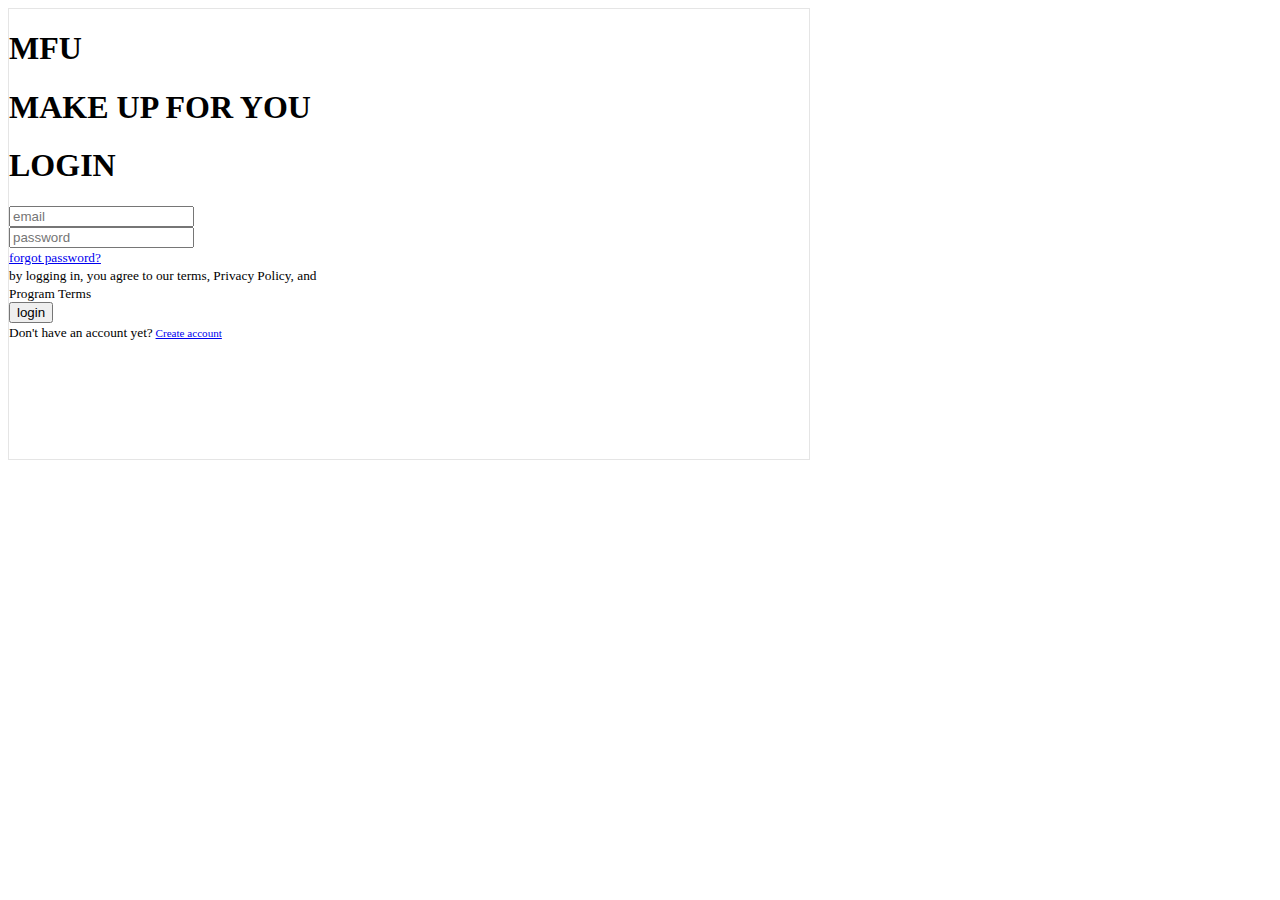
<file: login.html>
<!DOCTYPE html>
<html lang="en">
<head>
    <meta charset="UTF-8">
    <meta name="viewport" content="width=device-width, initial-scale=1.0">
    <title>Make Up For You</title>
    <link rel="stylesheet" href="style.css">
</head>
<body>
    
    <div class="container">

        <h1 class="title-one">MFU</h1>
        <h1 class="title-two">MAKE UP FOR YOU</h1>


        <div class="form-login">
            <h1>LOGIN</h1>
            <form class="login-form">
                <label for="login-email"></label>
                <input type="email" id="login-email" placeholder="email" required> <br>
                
                <label for="login-password"></label>
                <input type="password" id="login-password" placeholder="password" required>

                <div class="forgot-password">
                    <a href="#"><small>forgot password?</small></a>
                </div>

                <div class="agreement">
                    <small>by logging in, you agree to our terms, Privacy Policy, and <br> Program Terms</small>
                </div>

                <button type="submit">login</button>
            </form>


            <form class="register">
                <div class="register-link">
                    <small>Don't have an account yet?<small>

                    <a href="register.html">Create account</a>
                </div>
            </form>


        </div>












    </div>



</body>
</html>
</file>
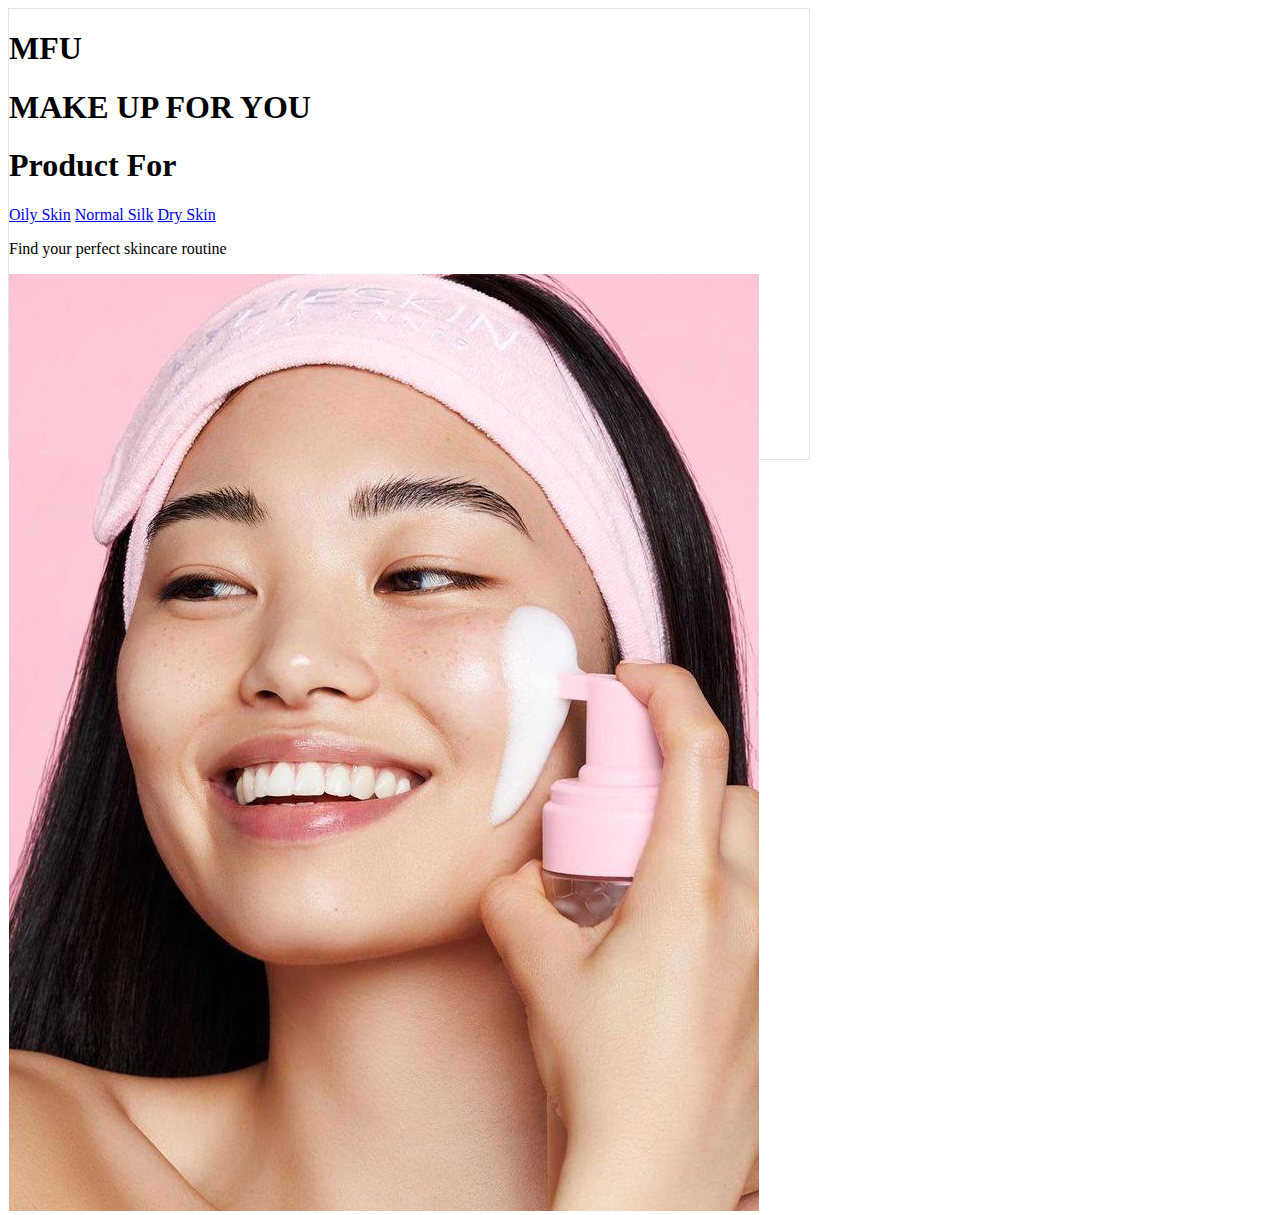
<file: main-page.html>
<!DOCTYPE html>
<html lang="en">
<head>
    <meta charset="UTF-8">
    <meta name="viewport" content="width=device-width, initial-scale=1.0">
    <title>Make Up For You</title>
    <link rel="stylesheet" href="style.css">
</head>
<body>

    <h1 class="title-one">MFU</h1>
    <h1 class="title-two">MAKE UP FOR YOU</h1>

    <header>
        <h1>Product For</h1>
        <div class="skin-types">
            <a href="oily-skin.html">Oily Skin</a>
            <a href="normal-silk.html">Normal Silk</a>
            <a href="dry-skin.html">Dry Skin</a>
        </div>
    </header>

    <div class="main-page">
        <p>Find your perfect skincare routine</p>
        <img src="images/skincare.jpg" alt="Product logo" class="main-logo">
    </div>
    
</body>
</html>
</file>
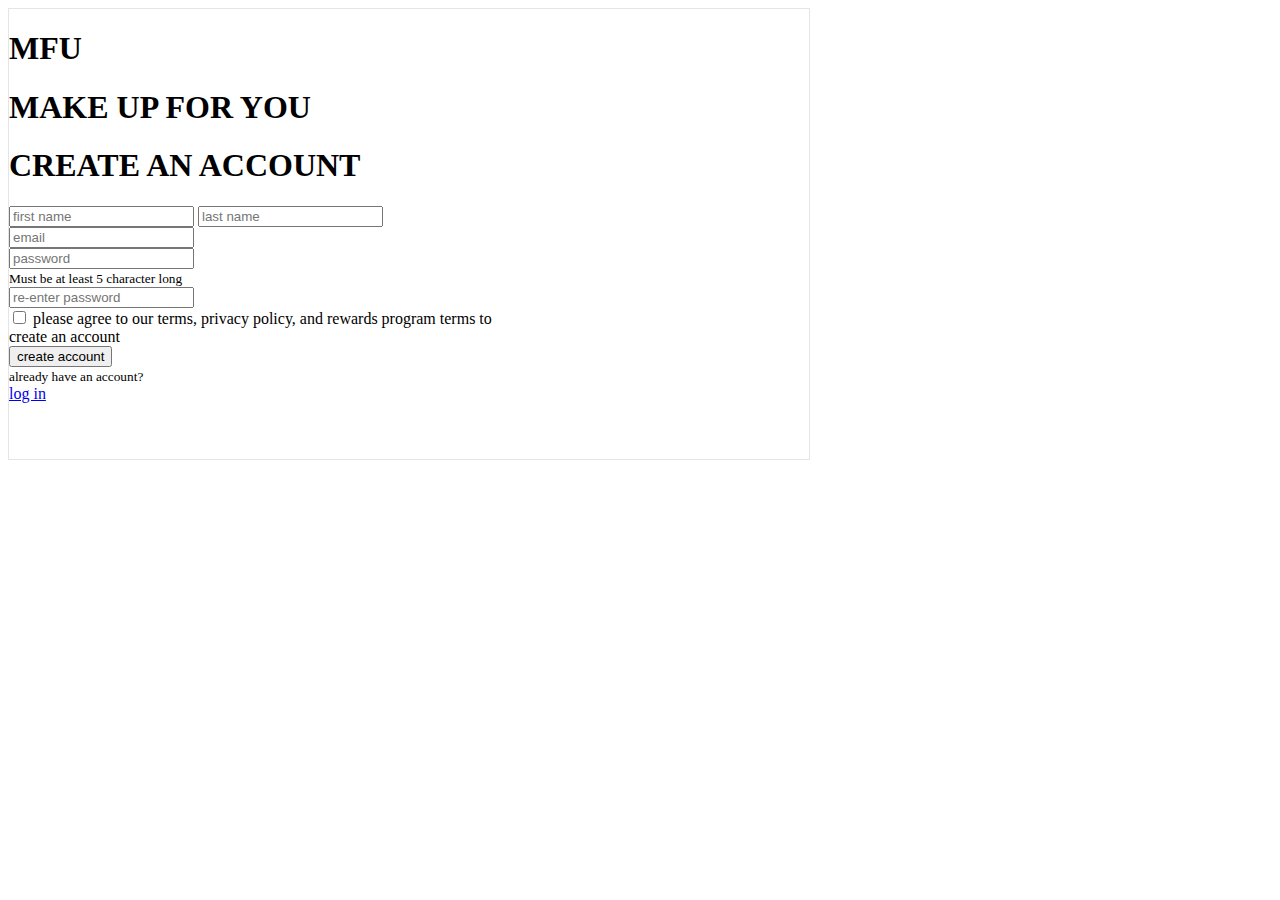
<file: register.html>
<!DOCTYPE html>
<html lang="en">
<head>
    <meta charset="UTF-8">
    <meta name="viewport" content="width=device-width, initial-scale=1.0">
    <title>Create an account</title>
    <link rel="stylesheet" href="style.css">
</head>
<body>

    <h1 class="title-one">MFU</h1>
    <h1 class="title-two">MAKE UP FOR YOU</h1>
    

    <div class="form-register">
        <h1>CREATE AN ACCOUNT</h1>

        <form class="register-form">
            <label for="register-first-name"></label>
            <input type="text" id="name" placeholder="first name" required>

            <label for="register-last-name"></label>
            <input type="text" id="last-name" placeholder="last name" required> <br>

            <label for="email"></label>
            <input type="email" id="email" placeholder="email" required><br>

            <label for="password"></label>
            <input type="password" id="password" placeholder="password" required minlength="5"><br>
            <small>Must be at least 5 character long</small> <br>

            <label for="confirm-password"></label>
            <input type="password" id="confirm-password" placeholder="re-enter password" required>

            <div class="checkbox">
                <input type="checkbox" id="terms" required>
                <label for="terms">please agree to our terms, privacy policy, and rewards program terms to <br> create an account</label>
            </div>

            <div class="submission">
                <button type="submit">create account</button><br>
                <small>already have an account?</small><br>
                <a href="login.html">log in</a>
            </div>
            
        </form>




    </div>

    
</body>
</html>
</file>
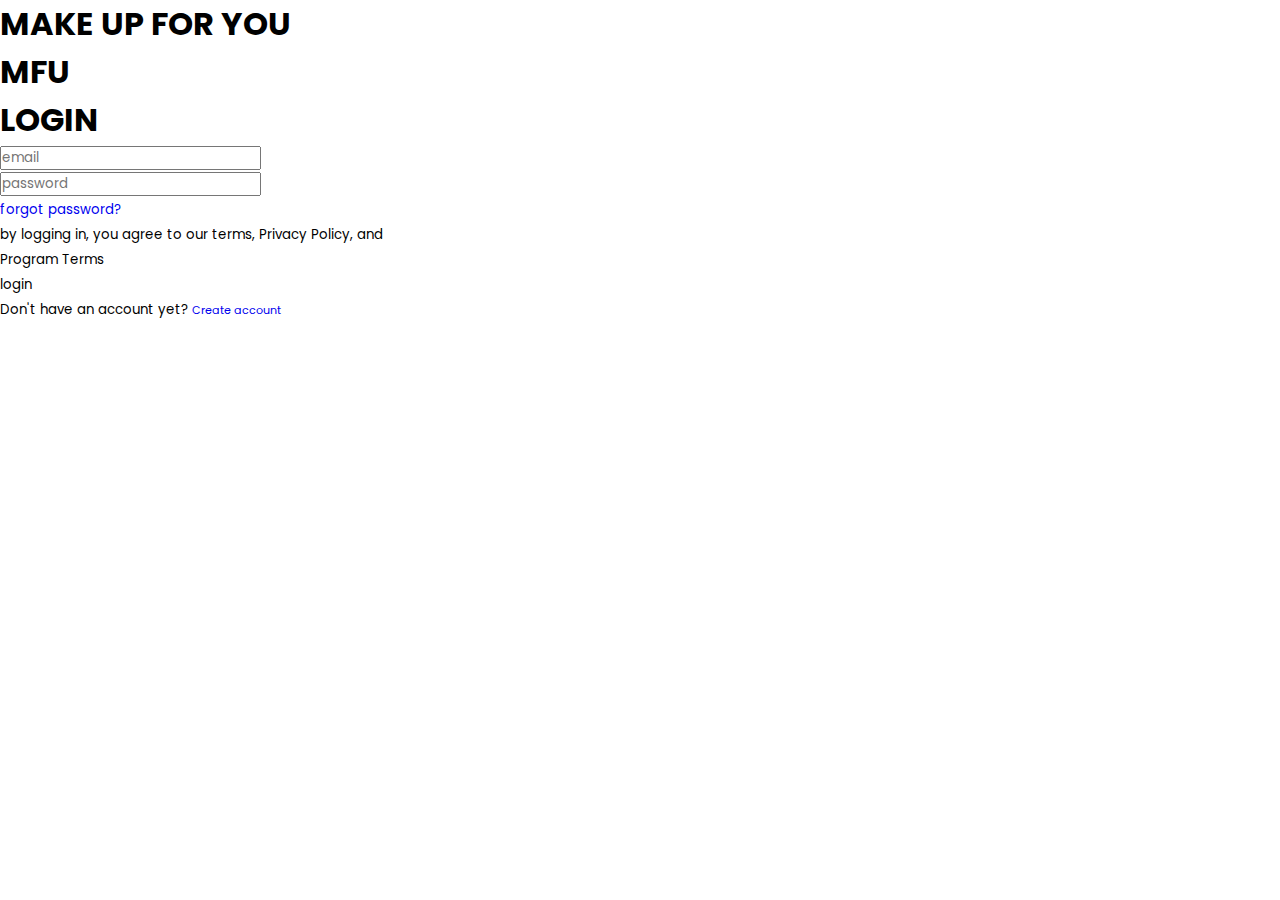
<file: MFU/target/classes/templates/login.html>
<!DOCTYPE html>
<html lang="en">
<head>
    <meta charset="UTF-8">
    <meta name="viewport" content="width=device-width, initial-scale=1.0">
    <title>Make Up For You</title>
    <link rel="stylesheet" href="style.css">

</head>
<body class="login-body">
    
    <div class="container">

        <div class="header">
           <h1 class="title-one">MAKE UP FOR YOU</h1>
           <h1 class="title-two">MFU</h1> 
        </div>
        

        <div class="form-login">
            <h1>LOGIN</h1>
            <form class="login-form">
                <label for="login-email"></label>
                <input type="email" id="login-email" placeholder="email" required> <br>
                
                <label for="login-password"></label>
                <input type="password" id="login-password" placeholder="password" required>

                <div class="forgot-password">
                    <a href="#"><small>forgot password?</small></a>
                </div>

                <div class="agreement">
                    <small>by logging in, you agree to our terms, Privacy Policy, and <br> Program Terms</small>
                </div>

                <button type="submit">login</button>
            </form>


            <form class="register">
                <div class="register-link">
                    <small>Don't have an account yet?<small>

                    <a href="register.html">Create account</a>
                </div>
            </form>


        </div>












    </div>



</body>
</html>
</file>
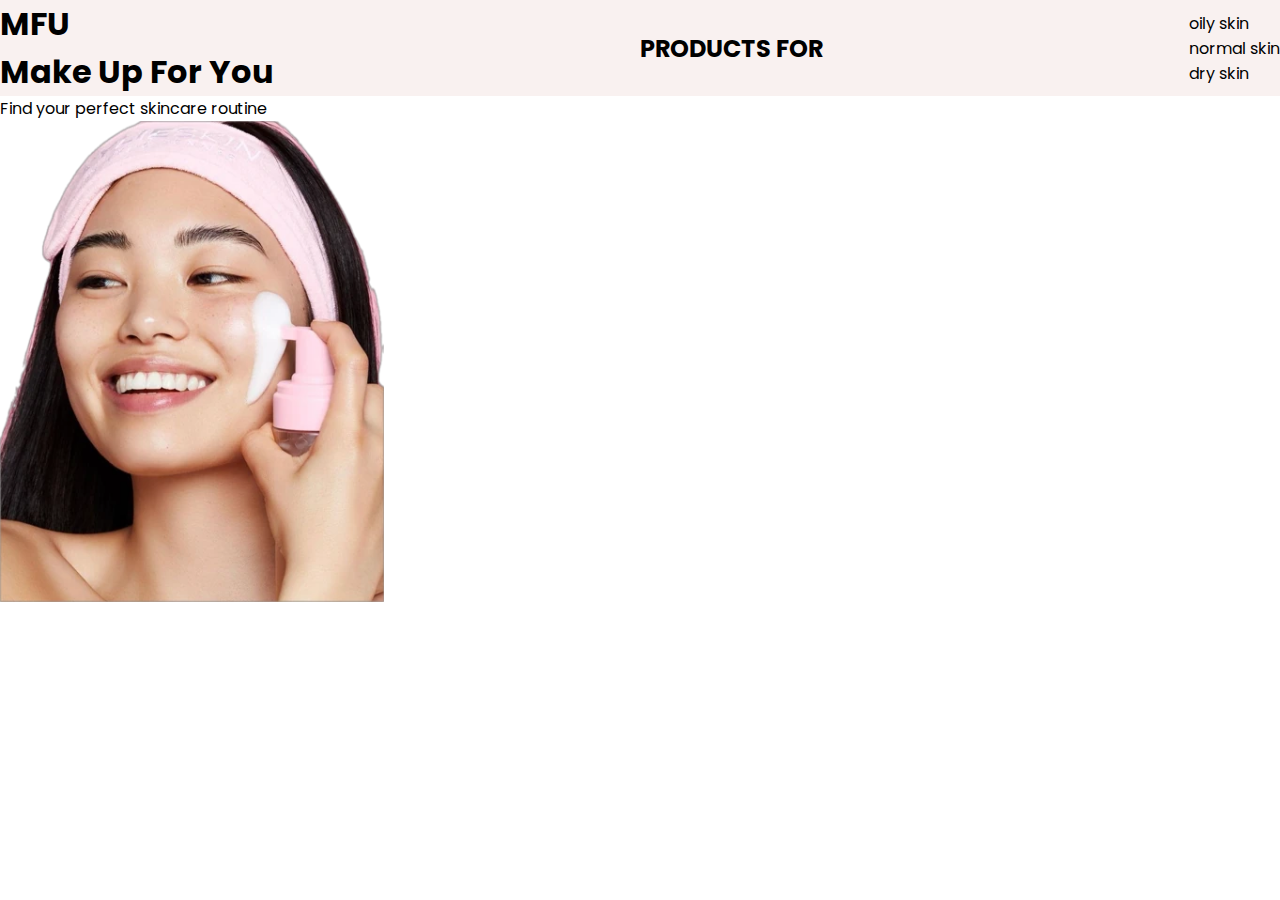
<file: MFU/target/classes/templates/main-page.html>
<!DOCTYPE html>
<html lang="en">
<head>
    <meta charset="UTF-8">
    <meta name="viewport" content="width=device-width, initial-scale=1.0">
    <title>Make Up For You</title>
    <link rel="stylesheet" href="style.css">
</head>
<body>

    <header>
        <nav class="navbar">
            <h1 class="logo-text">MFU <br> Make Up For You</h1>
            
            <a href="#" class="nav-products">
               <h2 class="product-text">PRODUCTS FOR</h2> 
            </a>     

            <ul class="nav-menu">
                <li class="nav-item">
                    <a href="#" class="nav-link">oily skin</a>   
                </li>
                <li class="nav-item">
                    <a href="#" class="nav-link">normal skin</a>
                </li>
                <li class="nav-item">
                    <a href="#" class="nav-link">dry skin</a>
                </li>
            </ul>
        </nav>
    </header>


    <div class="main-page">
        <p>Find your perfect skincare routine</p>
        <img src="images/skin.webp" alt="Product logo" class="main-logo">
    </div>
    
</body>
</html>
</file>
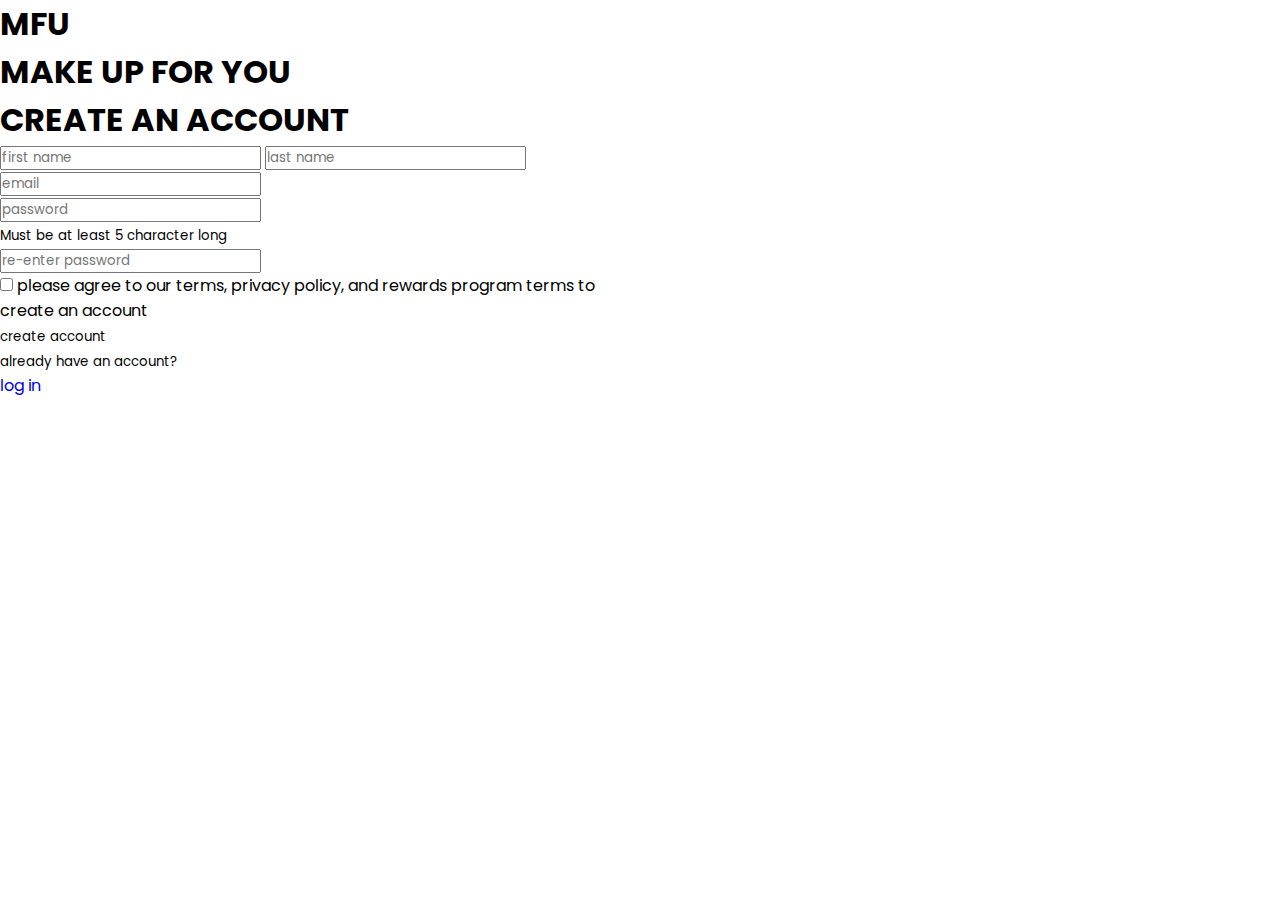
<file: MFU/target/classes/templates/register.html>
<!DOCTYPE html>
<html lang="en">
<head>
    <meta charset="UTF-8">
    <meta name="viewport" content="width=device-width, initial-scale=1.0">
    <title>Create an account</title>
    <link rel="stylesheet" href="style.css">
</head>
<body>

    <h1 class="title-one">MFU</h1>
    <h1 class="title-two">MAKE UP FOR YOU</h1>
    

    <div class="form-register">
        <h1>CREATE AN ACCOUNT</h1>

        <form class="register-form">
            <label for="register-first-name"></label>
            <input type="text" id="name" placeholder="first name" required>

            <label for="register-last-name"></label>
            <input type="text" id="last-name" placeholder="last name" required> <br>

            <label for="email"></label>
            <input type="email" id="email" placeholder="email" required><br>

            <label for="password"></label>
            <input type="password" id="password" placeholder="password" required minlength="5"><br>
            <small>Must be at least 5 character long</small> <br>

            <label for="confirm-password"></label>
            <input type="password" id="confirm-password" placeholder="re-enter password" required>

            <div class="checkbox">
                <input type="checkbox" id="terms" required>
                <label for="terms">please agree to our terms, privacy policy, and rewards program terms to <br> create an account</label>
            </div>

            <div class="submission">
                <button type="submit">create account</button><br>
                <small>already have an account?</small><br>
                <a href="login.html">log in</a>
            </div>
            
        </form>




    </div>

    
</body>
</html>
</file>
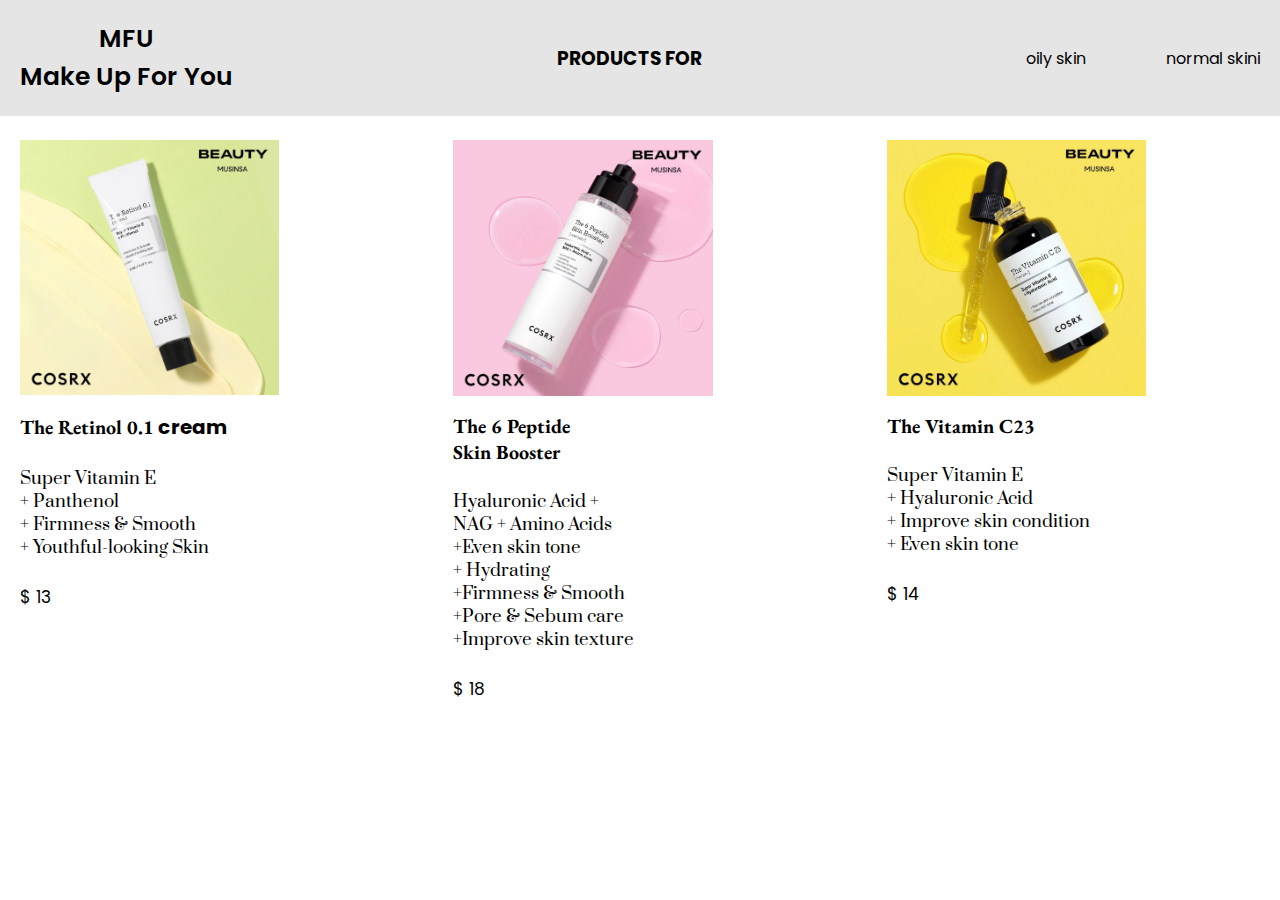
<file: src/main/resources/templates/dryskin.html>
<!DOCTYPE html>
<html lang="en">
<head>
    <meta charset="UTF-8">
    <meta name="viewport" content="width=device-width, initial-scale=1.0">
    <title>For Dry Skin</title>
    <link rel="stylesheet" href="dryskin.css">
    <link rel="icon" href="logo/logomfu.png" >
</head>
<body>
    <header>
        <nav class="navbar">
            
            <a href="main-page.html" class="MFU">MFU<br> Make Up For You</a>
            <a href="#" class="nav-products">
               <h3 class="product-text">PRODUCTS FOR</h3> 
            </a>     

            <ul class="nav-menu">
    
                <li class="nav-item">
                    <a href="oilyskin.html" class="nav-link">oily skin</a>
                </li>
                <li class="nav-item">
                    <a href="normalskin.html" class="nav-link">normal skini</a>
                </li>
            </ul>
        </nav>
    </header>

    
    <main>

        <div class="product-container">

        <div class="product1">
            <img src="images/retinol.jpg" alt="retinol" class="retinol">
            <div class="overlay-text">
                <h2 class="title"> The Retinol 0.1<vr> cream</vr></h2><br>
                 <p class="description">Super Vitamin E <br>+ Panthenol
                    <br>+ Firmness & Smooth <br>+ Youthful-looking Skin
                </p><br>
                <p class="price">$ 13</p>
            </div>
        </div>


        <div class="product2">
            <img src="images/skinbooster.jpg" alt="skinbooster" class="skinbooster">
            <div class="overlay-text2">
                <h2 class="title2"> The 6 Peptide<br>Skin Booster </h2><br>
                <p class="description2">
                    Hyaluronic Acid + <br>NAG + Amino Acids <br>
                    +Even skin tone <br>+ Hydrating 
                    <br>+Firmness & Smooth 
                    <br>+Pore & Sebum care 
                    <br>+Improve skin texture

                </p><br>
                </p>
                <p class="price2">$ 18</p>
            </div>
        </div>



        <div class="product3">
            <img src="images/vitamin.jpg" alt="vitamin" class="vitamin">
            <div class="overlay-text3">
                <h2 class="title3">The Vitamin C23
                     </h2><br>
                <p class="description3">
                    Super Vitamin E <br>+ Hyaluronic Acid <br>
                    + Improve skin condition
                    <br>+ Even skin tone

                </p><br>
                </p>
                <p class="price3">$ 14</p>
            </div>
        </div>

    </div>

    </main>
    
</body>
</html>
</file>
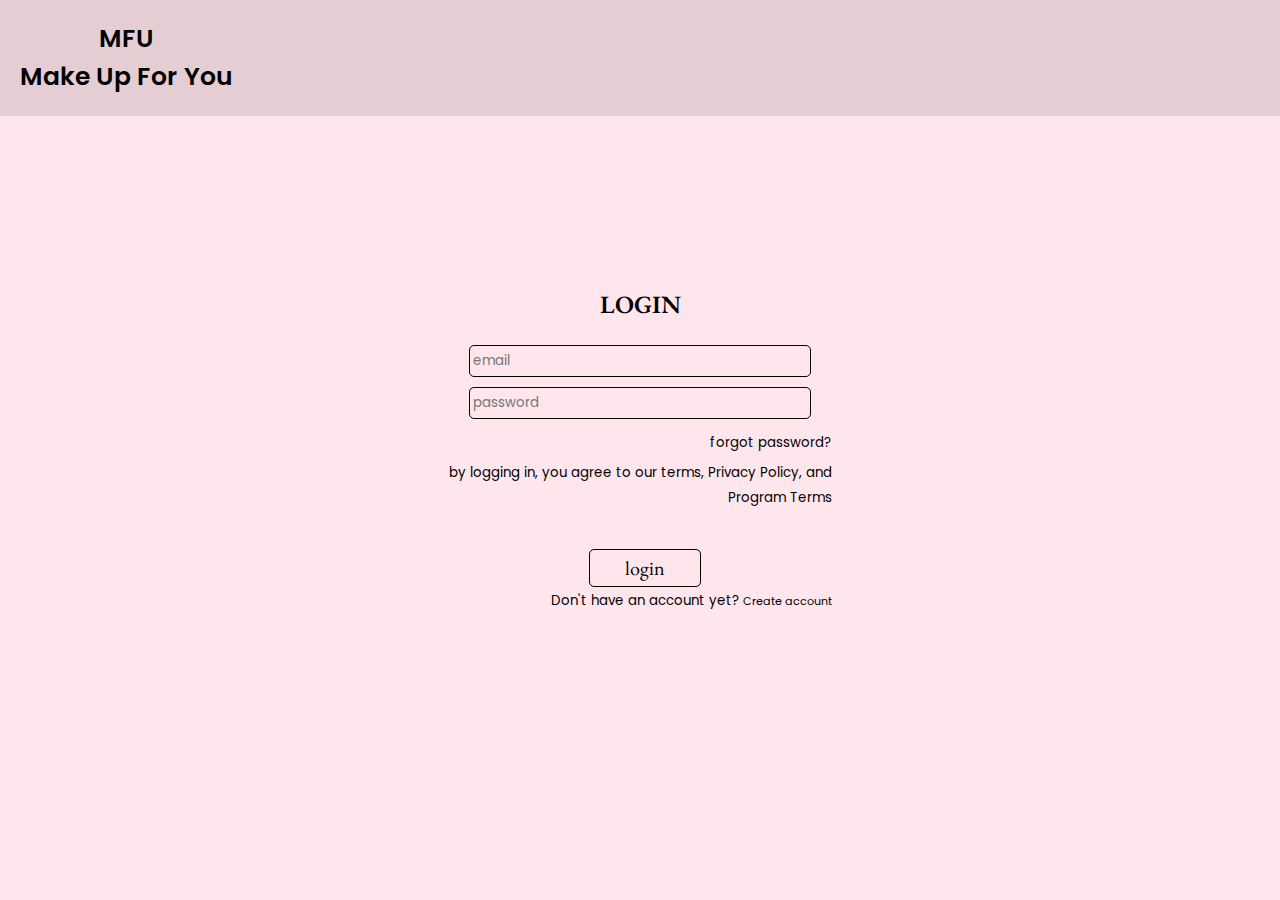
<file: src/main/resources/templates/login.html>
<!DOCTYPE html>
<html lang="en">
<head>
    <meta charset="UTF-8">
    <meta name="viewport" content="width=device-width, initial-scale=1.0">
    <title>MFU login</title>
    <link rel="stylesheet" href="style.css">
    <link rel="icon" href="logo/logomfu.png" >

</head>

<body>

    <header>
        <nav class="navbar">
            <a href="main-page.html" class="MFU">MFU<br> Make Up For You</a>
    </header>

    <main>
        <section class="section">
            <div class="fullscreen-background2">
                <div class="login-content">
                    <h1>LOGIN</h1>
                    <form class="login-form">
                            <label for="login-email"></label>
                            <input type="email" id="login-email" class="email-input" placeholder="email" required> <br>
                        
                            <label for="login-password"></label>
                            <input type="password" id="login-password" class="password-input"  placeholder="password" required>
                    
                        
                        <div class="forgot-password">
                            <a href="#"><small>forgot password?</small></a>
                        </div>
        
                        <div class="agreement">
                            <small>by logging in, you agree to our terms, Privacy Policy, and <br> Program Terms</small>
                        </div>
        
                        <button type="submit" class="login-button">login</button>
                    </form>

                    <form class="register">
                        <div class="register-link">
                            <small>Don't have an account yet?<small>
        
                            <a href="register.html">Create account</a>
                        </div>
                    </form>
                </div>
            </div>
        </section>
    </main>

</body>
</html>
</file>
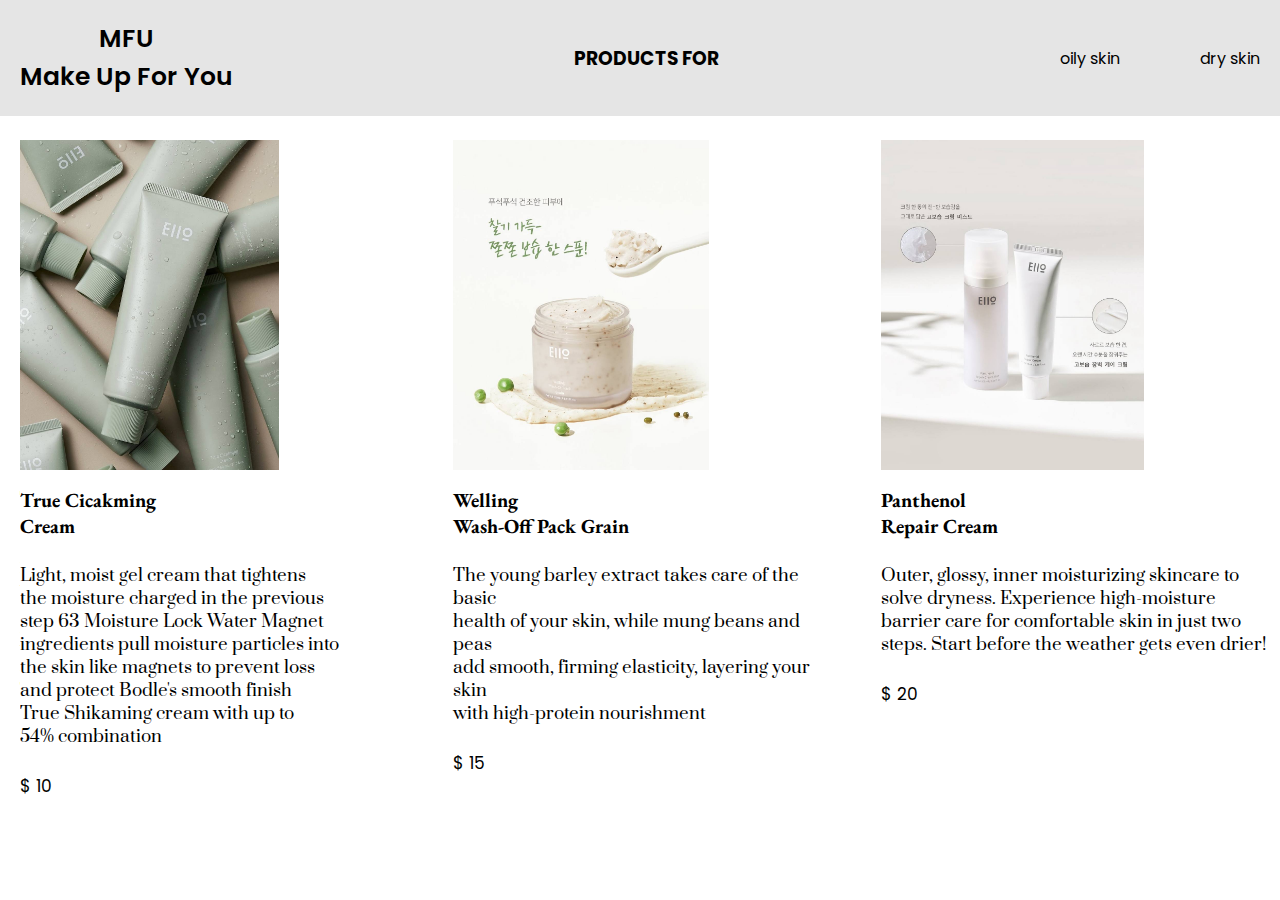
<file: src/main/resources/templates/normalskin.html>
<!DOCTYPE html>
<html lang="en">
<head>
    <meta charset="UTF-8">
    <meta name="viewport" content="width=device-width, initial-scale=1.0">
    <title>For normal skin</title>
    <link rel="stylesheet" href="normalskin.css">
    <link rel="icon" href="logo/logomfu.png" >
</head>
<body>
    <header>
        <nav class="navbar">
            
            <a href="main-page.html" class="MFU">MFU<br> Make Up For You</a>
            <a href="#" class="nav-products">
               <h3 class="product-text">PRODUCTS FOR</h3> 
            </a>     

            <ul class="nav-menu">
    
                <li class="nav-item">
                    <a href="oilyskin.html" class="nav-link">oily skin</a>
                </li>
                <li class="nav-item">
                    <a href="dryskin.html" class="nav-link">dry skin</a>
                </li>
            </ul>
        </nav>
    </header>




    <main>

        <div class="product-container">

        <div class="product1">
            <img src="images/creame.jpg" alt="creame" class="creame">
            <div class="overlay-text">
                <h2 class="title"> True Cicakming <br> Cream </h2><br>
                 <p class="description">
                    Light, moist gel cream that tightens <br>the moisture charged in the previous 
                    <br>step 63 Moisture Lock Water Magnet<br>
                    ingredients pull moisture particles into <br>the skin like magnets to prevent loss 
                    <br>and protect Bodle's smooth finish <br>True Shikaming cream with up to <br>54% combination
                </p><br>
                <p class="price">$ 10</p>
            </div>
        </div>


        <div class="product2">
            <img src="images/cream2.jpg" alt="creame2" class="creame2">
            <div class="overlay-text2">
                <h2 class="title2"> Welling <br>Wash-Off Pack Grain </h2><br>
                <p class="description2">
                    The young barley extract takes care of the basic<br> 
                    health of your skin, while mung beans and peas <br>add smooth, 
                    firming elasticity, layering your skin<br> with high-protein 
                    nourishment
                </p><br>
                </p>
                <p class="price2">$ 15</p>
            </div>
        </div>



        <div class="product3">
            <img src="images/creame3.jpg" alt="creame3" class="creame3">
            <div class="overlay-text3">
                <h2 class="title3">Panthenol <br>Repair Cream
                     </h2><br>
                <p class="description3">
                    Outer, glossy, inner moisturizing skincare to <br>solve dryness. 
                    Experience high-moisture <br>barrier care for comfortable skin 
                    in just two steps. Start before the weather gets even drier!
                </p><br>
                </p>
                <p class="price3">$ 20</p>
            </div>
        </div>

    </div>

    </main>

    
</body>
</html>
</file>
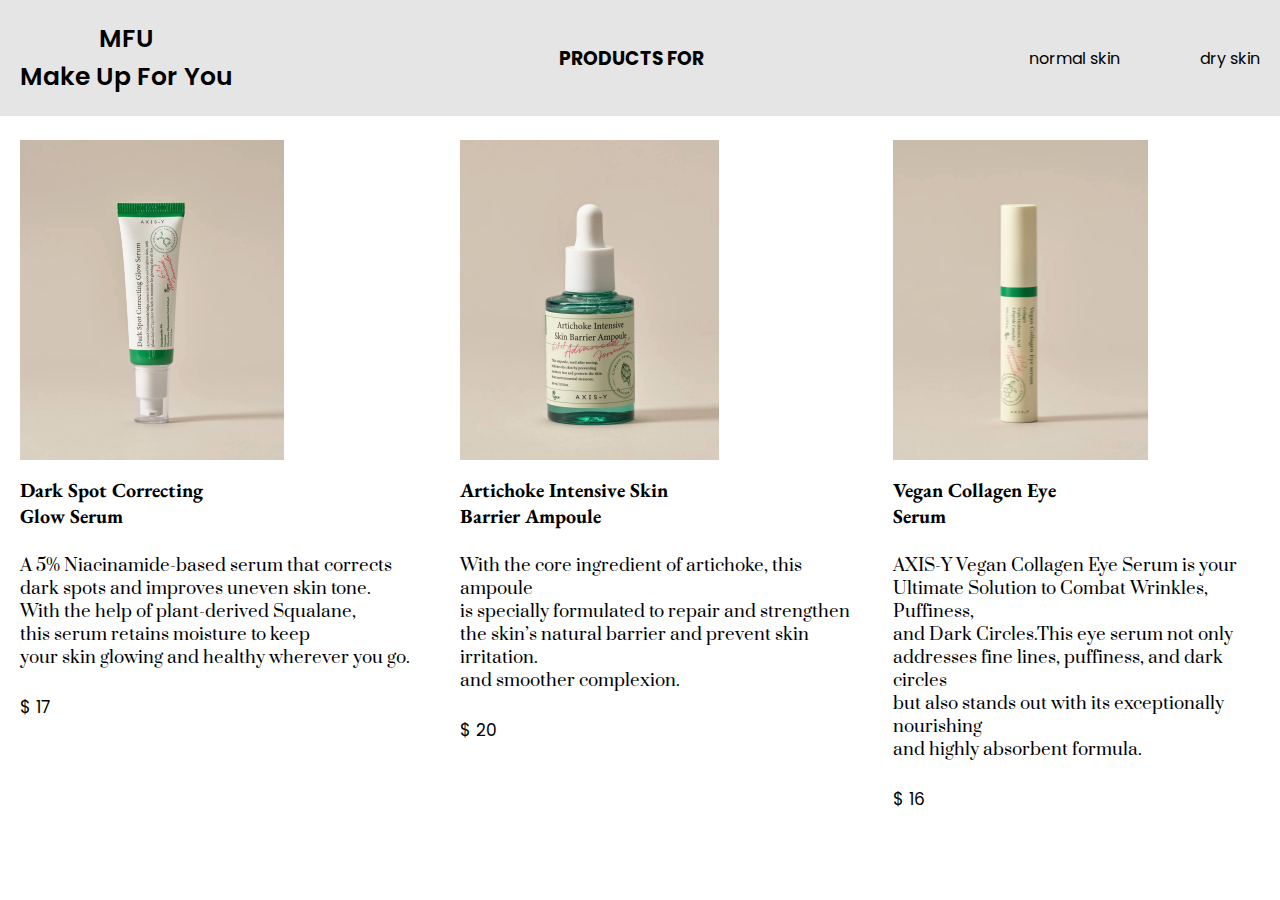
<file: src/main/resources/templates/oilyskin.html>
<!DOCTYPE html>
<html lang="en">
<head>
    <meta charset="UTF-8">
    <meta name="viewport" content="width=device-width, initial-scale=1.0">
    <title>For oily skin</title>
    <link rel="stylesheet" href="oilyskin.css">
    <link rel="icon" href="logo/logomfu.png" >
</head>
<body>

    <header>
        <nav class="navbar">
            
            <a href="main-page.html" class="MFU">MFU<br> Make Up For You</a>
            <a href="#" class="nav-products">
               <h3 class="product-text">PRODUCTS FOR</h3> 
            </a>     

            <ul class="nav-menu">
    
                <li class="nav-item">
                    <a href="normalskin.html" class="nav-link">normal skin</a>
                </li>
                <li class="nav-item">
                    <a href="#" class="nav-link">dry skin</a>
                </li>
            </ul>
        </nav>
    </header>


    <main>

        <div class="product-container">

        <div class="product1">
            <img src="images/serum.jpg" alt="serum" class="serum">
            <div class="overlay-text">
                <h2 class="title"> Dark Spot Correcting <br> Glow Serum </h2><br>
                 <p class="description">A 5% Niacinamide-based serum that corrects<br>
                    dark spots and improves uneven skin tone. <br> With the help of plant-derived 
                    Squalane, <br>this serum retains moisture to keep <br> your skin glowing and healthy 
                    wherever you go.
                </p><br>
                <p class="price">$ 17</p>
            </div>
        </div>


        <div class="product2">
            <img src="images/ampoule.jpg" alt="ampoule" class="ampoule">
            <div class="overlay-text2">
                <h2 class="title2"> Artichoke Intensive Skin <br>Barrier Ampoule </h2><br>
                <p class="description2">
                    With the core ingredient of artichoke, this ampoule<br> is specially 
                    formulated to repair and strengthen <br>the skin’s natural barrier
                    and prevent skin irritation.<br>
                    and smoother complexion.
                </p><br>
                </p>
                <p class="price2">$ 20</p>
            </div>
        </div>



        <div class="product3">
            <img src="images/eyeserum.jpg" alt="eyeserum" class="eyeserum">
            <div class="overlay-text3">
                <h2 class="title3">Vegan Collagen Eye<br> Serum </h2><br>
                <p class="description3">
                    AXIS-Y Vegan Collagen Eye Serum is your <br> Ultimate Solution to Combat Wrinkles, Puffiness,
                    <br>and Dark Circles.This eye serum not only<br> addresses fine lines, puffiness, and dark circles<br>  
                    but also stands out with its exceptionally nourishing <br>and highly absorbent formula.
                </p><br>
                </p>
                <p class="price3">$ 16</p>
            </div>
        </div>

    </div>

    </main>




    
</body>
</html>
</file>
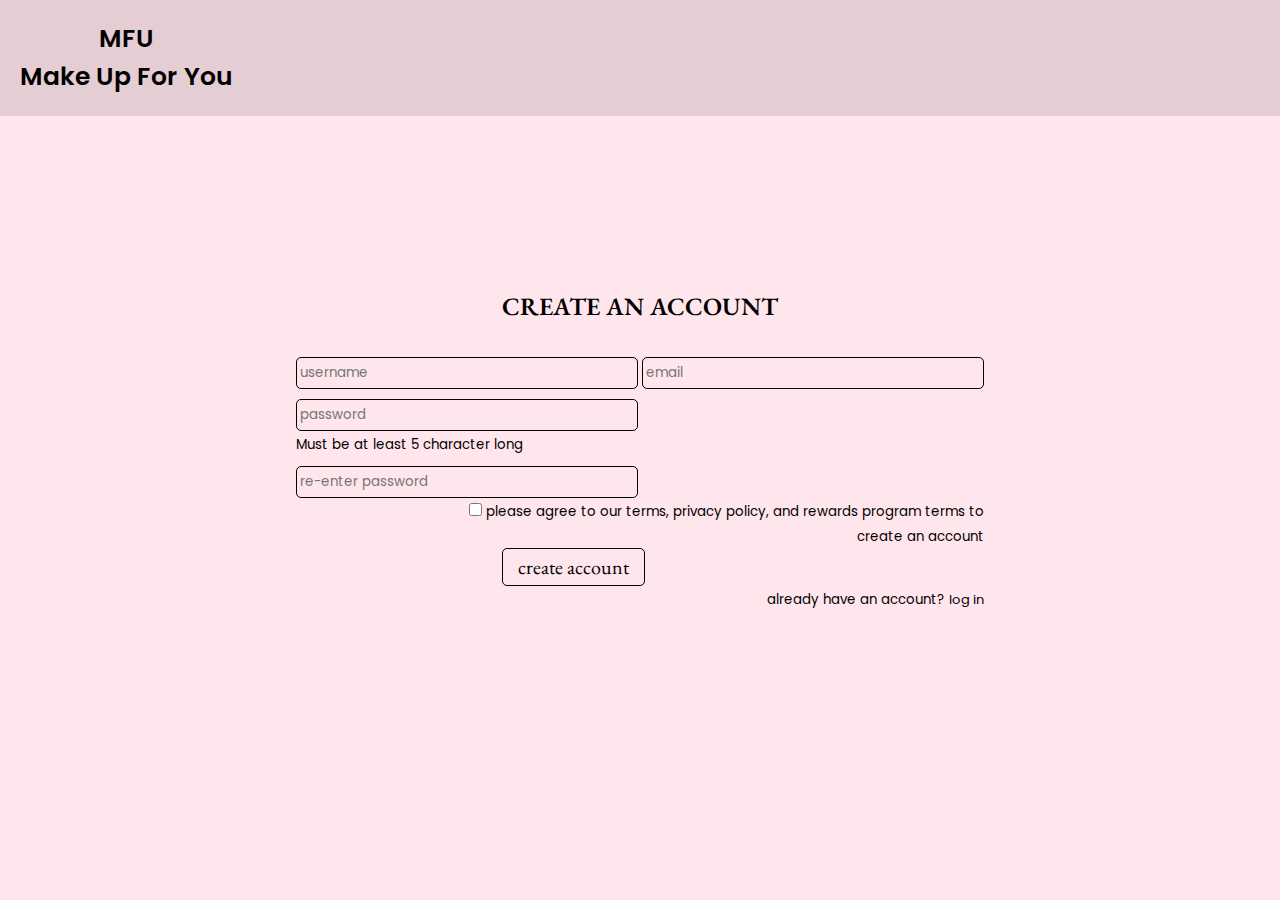
<file: src/main/resources/templates/register.html>
<!DOCTYPE html>
<html lang="en">
<head>
    <meta charset="UTF-8">
    <meta name="viewport" content="width=device-width, initial-scale=1.0">
    <title>Create an account</title>
    <link rel="stylesheet" href="style.css">
    <link rel="icon" href="logo/logomfu.png" >
</head>
<body>

    <header>
        <nav class="navbar">
            <a href="main-page.html" class="MFU">MFU<br> Make Up For You</a>
    </header>
    

    <main>
        <div class="fullscreen-background3">
            <div class="register-content">
                <h1>CREATE AN ACCOUNT</h1>
    
            <form class="register-form">
                <label for="username"></label>
                <input type="text" id="name" class="username" placeholder="username" required>
    
                
                <label for="email"></label>
                <input type="email" id="email" class="email" placeholder="email" required><br>
    
                <label for="password"></label>
                <input type="password" id="password" class="password" placeholder="password" required minlength="5"><br>
                <small>Must be at least 5 character long</small> <br>
    
                <label for="confirm-password"></label>
                <input type="password" id="confirm-password" class="confirm-password" placeholder="re-enter password" required>
    
                <div class="checkbox">
                    <input type="checkbox" id="terms" required>
                    <label for="terms"><small>please agree to our terms, privacy policy, and rewards program terms to <br> create an account</small></label>
                </div>
                <div class="submission">
                    <button type="submit" class="create-account-button">create account</button><br>

                    <p><small>already have an account?</small>
                        <a href="login.html" class="loginbutton">log in</a>
                    </p>
                    
                </div>
                
            </form>
            </div>  
        </div>
    </main>

    

    
</body>
</html>
</file>
<file: style.css>
body{
    border: 1px solid rgba(0, 0, 0, 0.1);
    width: 800px;
    height: 450px;
}
</file>
<file: MFU/target/classes/templates/style.css>
/* google fonts */
@import url('https://fonts.googleapis.com/css2?family=Poppins:wght@300;400;500;600;700;800&display=swap');

*{
    margin: 0;
    padding: 0;
    box-sizing: border-box;
    font-family: "Poppins", sans-serif;
}

:root{
    /* Colors */
    --light-gray-color: #DEDEDE;
    --light-color: #FEFDFB;
    --white-color: #FFFFFF;
    --cream-color: #f9f1f0;
    --white-pink-color:#fff0f5;
    --pink-color:#FFD0DF;
    --dark-pink-color:#d598a3;
    --darker-pink-color:#b66878;
    --black-color: #000000;

    /*Font size */
    --font-size-s: 0.9rem;
    --font-size-n: 1rem;
    --font-size-m: 1.12rem;
    --font-size-l: 1.5rem;
    --font-size-xl: 2rem;
    --font-size-xxl: 2.3rem;

    /*Font weight */
    --light-weight:300;
    --font-weight-normal: 400;
    --font-weight-medium: 500;
    --font-weight-semibold: 600;
    --font-weight-bold: 700;
    --font-weight-extrabold: 800;

    /*Border radius */
    --border-radius-s: 8px;
    --border-radius-m: 30px;
    --border-radius-circle: 50%;

    /*Site max width*/
    --site-max-width: 1300px;
    --site-min-width: 320px;


}

/* styling for whole site*/
ul{
    list-style: none;
}

a{
    text-decoration: none;
}

button{
    cursor: pointer;
    border: none;
    background: none;
}

img{
    width: 30%;
}
/* styling for whole site*/


/*navbar styling*/
header{
    background-color: var(--cream-color);
}

header .navbar{
    display: flex;
    align-items: center;
    justify-content: space-between;
}

.navbar .logo-text{
    color: var(--black-color);
    
}

.navbar .nav-products{
    color: var(--black-color);
}

.navbar .nav-menu .nav-link{
    color: var(--black-color);
    
}
/*navbar styling*/
</file>
<file: src/main/resources/templates/dryskin.css>
/* google fonts */
@import url('https://fonts.googleapis.com/css2?family=Poppins:wght@300;400;500;600;700;800&display=swap');
@import url('https://fonts.googleapis.com/css2?family=EB+Garamond:ital,wght@0,400..800;1,400..800&family=Poppins:wght@300;400;500;600;700;800&family=Prata&display=swap');

*{
    margin: 0;
    padding: 0;
    box-sizing: border-box;
    font-family: "Poppins", sans-serif;
}

:root{
    /* Colors */
    --pink-color:#FFE5EC;
    --gentle-pink-color: #FFF0F5;
    --white-color: #FFFFFF;
    --cream-color: #f9f1f0;
    --black-color: #000000;

    /*Font size */
    --font-size-s: 0.9rem;
    --font-size-n: 1rem;
    --font-size-m: 1.12rem;
    --font-size-l: 1.5rem;
    --font-size-xl: 2rem;
    --font-size-xxl: 2.3rem;

    /*Font weight */
    --light-weight:300;
    --font-weight-normal: 400;
    --font-weight-medium: 500;
    --font-weight-semibold: 600;
    --font-weight-bold: 700;
    --font-weight-extrabold: 800;

    /*Border radius */
    --border-radius-s: 8px;
    --border-radius-m: 30px;
    --border-radius-circle: 50%;

    /*Site max width*/
    --site-max-width: 1300px;
    --site-min-width: 320px;


}

/* styling for whole site*/
ul{
    list-style: none;
}

a{
    text-decoration: none;
}

button{
    cursor: pointer;
    border: none;
    background: none;
}

img{
    padding-left: 20px;
    padding-top: 140px;
    padding-right: 10px;
    padding-bottom: 10px;
    width: 70%;
    max-width: 90%;
}
/* styling for whole site*/





.MFU{
    display: flex;
    margin-left: 0%;
    margin-bottom: 0%;
    margin-top: 0%;
    margin-right:0%;
    color: var(--black-color);
    font-size: 25px;
    font-weight: 600;
}

/*navbar styling (main page, login and register*/
header{
    background-color: var(--gentle-pink-color);
}

header .navbar{
    display: flex;
    padding: 20px;
    align-items: center;
    justify-content: space-between;
}

.navbar .logo-text{
    color: var(--black-color);
}

.navbar .logo-text{
    display: flex;
    margin-left: 0%;
    margin-bottom: 0%;
    margin-top: 0%;
    margin-right:0%;
}
.navbar {
    position: absolute;   /* Фиксирует navbar поверх фонового изображения */
    top: 0;
    width: 100%;
    background-color: rgba(0, 0, 0, 0.1); /* Полупрозрачный фон для читаемости */
    color: white;
    z-index: 10;          /* Высокий z-index, чтобы navbar был виден */
    padding: 10px;
    text-align: center;
  }
/*navbar styling*/


.navbar .nav-products{
    color: var(--black-color);
}

.navbar .nav-menu .nav-link{
    color: var(--black-color);
    
}

.navbar .nav-menu{
    display: flex;
    gap: 80px;
}

.main-page .main-logo{
    margin-left: 70%;
    margin-top: 50px;
}

  /* title */
  .overlay-text .title{
    font-family: 'EB Garamond', serif;
    font-size: 20px;
    padding-left: 20px;
  }

    /* Текст */
  .overlay-text .description{
    text-align: left;
    padding-left: 20px;
    font-family: 'Prata', serif;
    font-size: 17px;
  }
    /* price */
    .price{
        text-align: left;
        font-size: 17px;
        padding-left: 20px;
    }


  /* button shop-now*/
  .button {
    background-color: transparent; /* прозр цвет фона кнопки */
    color: black;              /* Цвет текста кнопки */
    padding: 8px 15px;       /* Отступы внутри кнопки */
    border: none;              /* Убираем рамку */
    border-radius: 50px;       /* Скругление углов */
    text-decoration: none;     /* Убираем подчеркивание текста */
    font-size: 20px;           /* Размер шрифта */
    cursor: pointer;           /* Изменяет курсор на указатель при наведении */
    transition: background-color 0.3s; /* Плавный переход цвета */
    margin-left: 150px;
    font-family: 'EB Garamond', serif;

}

.button:hover {
    background-color: var(--black-color); /* Цвет кнопки при наведении */
    color: white;
}






/* product 2*/

.product-container{
    display: flex;
    gap: 20px;
}

/* title */
.overlay-text2 .title2{
    font-family: 'EB Garamond', serif;
    font-size: 20px;
    padding-left: 20px;
    
  }

    /* Текст */
  .overlay-text2 .description2{
    text-align: left;
    padding-left: 20px;
    font-family: 'Prata', serif;
    font-size: 17px;
  }
    /* price */
    .price2{
        text-align: left;
        font-size: 17px;
        padding-left: 20px;
    }


  /* button shop-now*/
  .button {
    background-color: transparent; /* прозр цвет фона кнопки */
    color: black;              /* Цвет текста кнопки */
    padding: 8px 15px;       /* Отступы внутри кнопки */
    border: none;              /* Убираем рамку */
    border-radius: 50px;       /* Скругление углов */
    text-decoration: none;     /* Убираем подчеркивание текста */
    font-size: 20px;           /* Размер шрифта */
    cursor: pointer;           /* Изменяет курсор на указатель при наведении */
    transition: background-color 0.3s; /* Плавный переход цвета */
    margin-left: 150px;
    font-family: 'EB Garamond', serif;

}

.button:hover {
    background-color: var(--black-color); /* Цвет кнопки при наведении */
    color: white;
}





/* product 3*/

.product-container{
    display: flex;
    gap: 20px;
}

/* title */
.overlay-text3 .title3{
    font-family: 'EB Garamond', serif;
    font-size: 20px;
    padding-left: 20px;
    
  }

    /* Текст */
  .overlay-text3 .description3{
    text-align: left;
    padding-left: 20px;
    font-family: 'Prata', serif;
    font-size: 17px;
  }
    /* price */
    .price3{
        text-align: left;
        font-size: 17px;
        padding-left: 20px;
    }


  /* button shop-now*/
  .button {
    background-color: transparent; /* прозр цвет фона кнопки */
    color: black;              /* Цвет текста кнопки */
    padding: 8px 15px;       /* Отступы внутри кнопки */
    border: none;              /* Убираем рамку */
    border-radius: 50px;       /* Скругление углов */
    text-decoration: none;     /* Убираем подчеркивание текста */
    font-size: 20px;           /* Размер шрифта */
    cursor: pointer;           /* Изменяет курсор на указатель при наведении */
    transition: background-color 0.3s; /* Плавный переход цвета */
    margin-left: 150px;
    font-family: 'EB Garamond', serif;

}

.button:hover {
    background-color: var(--black-color); /* Цвет кнопки при наведении */
    color: white;
}
</file>
<file: src/main/resources/templates/style.css>
/* google fonts */
@import url('https://fonts.googleapis.com/css2?family=Poppins:wght@300;400;500;600;700;800&display=swap');
@import url('https://fonts.googleapis.com/css2?family=EB+Garamond:ital,wght@0,400..800;1,400..800&family=Poppins:wght@300;400;500;600;700;800&family=Prata&display=swap');

*{
    margin: 0;
    padding: 0;
    box-sizing: border-box;
    font-family: "Poppins", sans-serif;
}

:root{
    /* Colors */
    --pink-color:#FFE5EC;
    --gentle-pink-color: #FFF0F5;
    --white-color: #FFFFFF;
    --cream-color: #f9f1f0;
    --black-color: #000000;

    /*Font size */
    --font-size-s: 0.9rem;
    --font-size-n: 1rem;
    --font-size-m: 1.12rem;
    --font-size-l: 1.5rem;
    --font-size-xl: 2rem;
    --font-size-xxl: 2.3rem;

    /*Font weight */
    --light-weight:300;
    --font-weight-normal: 400;
    --font-weight-medium: 500;
    --font-weight-semibold: 600;
    --font-weight-bold: 700;
    --font-weight-extrabold: 800;

    /*Border radius */
    --border-radius-s: 8px;
    --border-radius-m: 30px;
    --border-radius-circle: 50%;

    /*Site max width*/
    --site-max-width: 1300px;
    --site-min-width: 320px;


}

/* styling for whole site*/
ul{
    list-style: none;
}

a{
    text-decoration: none;
}

button{
    cursor: pointer;
    border: none;
    background: none;
}

img{
    width: 30%;
}
/* styling for whole site*/


/*navbar styling (main page, login and register*/

.MFU{
    display: flex;
    margin-left: 0%;
    margin-bottom: 0%;
    margin-top: 0%;
    margin-right:0%;
    color: var(--black-color);
    font-size: 25px;
    font-weight: 600;
}

header{
    background-color: var(--gentle-pink-color);
}

header .navbar{
    display: flex;
    padding: 20px;
    align-items: center;
    justify-content: space-between;
}

.navbar .logo-text{
    color: var(--black-color);
}

.navbar .logo-text{
    display: flex;
    margin-left: 0%;
    margin-bottom: 0%;
    margin-top: 0%;
    margin-right:0%;
}
.navbar {
    position: absolute;   /* Фиксирует navbar поверх фонового изображения */
    top: 0;
    width: 100%;
    background-color: rgba(0, 0, 0, 0.1); /* Полупрозрачный фон для читаемости */
    color: white;
    z-index: 10;          /* Высокий z-index, чтобы navbar был виден */
    padding: 10px;
    text-align: center;
  }
/*navbar styling*/





.navbar .nav-products{
    color: var(--black-color);
}

.navbar .nav-menu .nav-link{
    color: var(--black-color)
    
}

.navbar .nav-menu{
    display: flex;
    gap: 80px;
}



.main-page .main-logo{
    margin-left: 70%;
    margin-top: 50px;
}



/* Задать картинку на весь экран */
.fullscreen-background {
    width: 100vw;         /* Полная ширина экрана */
    height: 100vh;        /* Полная высота экрана */
    background-image: url('logo.jpg');
    background-size: 90%;
    background-position: center;
    background-repeat: no-repeat;
    display: flex;
    align-items: center;
    justify-content: center;
    position: relative;
  }
  
  .fullscreen-background img {
    position: absolute;
    top: 0;
    left: 0;
    width: 100%;
    height: 100%;
    object-fit: cover;    /* Масштабирование изображения */
    z-index: 1;           /* Уровень изображения */
  }
  

  /* Текст поверх изображения */

  .overlay-text {
    position: absolute;     /* Позволяет свободно позиционировать текст */
    top: 30%;
    left: 2%;
    color: black;         /* Цвет текста */
    z-index: 1;           /* Уровень текста выше изображения */
    text-align: left;      /* Центрирует текст */
  }

  .overlay-text .title1{
    font-family: 'EB Garamond', serif;
    font-size: 25px;
  }

  .description{
    text-align: left; 
  }

  .overlay-text .title2{
    font-family: 'EB Garamond', serif;
    font-size: 45px;
  }

  .overlay-text .description{
    font-family: 'Prata', serif;
    font-size: 25px;
  }
    /* Текст поверх изображения */



  /* button shop-now*/
  .button {
    background-color: transparent; /* прозр цвет фона кнопки */
    color: black;              /* Цвет текста кнопки */
    padding: 10px 20px;       /* Отступы внутри кнопки */
    border: none;              /* Убираем рамку */
    border-radius: 10px;       /* Скругление углов */
    text-decoration: none;     /* Убираем подчеркивание текста */
    font-size: 30px;           /* Размер шрифта */
    cursor: pointer;           /* Изменяет курсор на указатель при наведении */
    transition: background-color 0.3s; /* Плавный переход цвета */
    margin-left: 20%;
    font-family: 'EB Garamond', serif;

}

.button:hover {
    background-color: var(--black-color); /* Цвет кнопки при наведении */
    color: white;
}
/* button shop-now*/






/*login page*/
header{
    background-color: var(--gentle-pink-color);
}
.fullscreen-background2 {
    width: 100vw;         /* Полная ширина экрана */
    height: 100vh;        /* Полная высота экрана */
    background-color: var(--pink-color);
    background-size: 90%;
    background-position: center;
    background-repeat: no-repeat;
    display: flex;
    align-items: center;
    justify-content: center;
    position: relative;
  }
.login-content{
    text-align: center;
}

h1{
    font-family: 'EB Garamond', serif;
    font-size: 36px; /* Размер текста 36px */
    font-weight: 600; /* Полужирный текст */ 
    margin-bottom: 25px;
}

.email-input{
    background-color: transparent;
    border: 1px solid black;
    color: black;
    padding-right: 80px;
    padding-left: 3px;
    padding-top: 5px;
    padding-bottom: 5px;
    border-radius: 5px;
}

.password-input{
    background-color: transparent;
    border: 1px solid black;
    color: black;
    padding-right: 80px;
    padding-left: 3px;
    padding-top: 5px;
    padding-bottom: 5px;
    margin: 10px;
    border-radius: 5px;
}

.forgot-password{
    text-align: end;
    margin: 0 0 5px 0;
    a{
        color: var(--black-color);
        text-decoration: none;
    }
}

.agreement{
    text-align: end;
    margin-bottom: 40px;
}

.login-button{
    background-color: transparent;
    border: 1px solid black;
    color: black;              /* Цвет текста кнопки */
    padding: 5px 35px;       /* Отступы внутри кнопки */
    text-decoration: none;     /* Убираем подчеркивание текста */
    font-size: 20px; 
    border-radius: 5px;         
    cursor: pointer;           /* Изменяет курсор на указатель при наведении */
    transition: background-color 0.3s; /* Плавный переход цвета */
    margin-left: 10px;
    font-family: 'EB Garamond', serif;
}

.register-link{
    text-align: end;
    a{
        color: var(--black-color);
        text-decoration: none;
    }
}







/*register page*/
header{
    background-color: var(--gentle-pink-color);
}
.fullscreen-background3 {
    width: 100vw;         /* Полная ширина экрана */
    height: 100vh;        /* Полная высота экрана */
    background-color: var(--pink-color);
    background-size: 90%;
    background-position: center;
    background-repeat: no-repeat;
    display: flex;
    align-items: center;
    justify-content: center;
    position: relative;
  }
.login-content{
    text-align: center;
}

h1{
    font-family: 'EB Garamond', serif;
    font-size: 25px; /* Размер текста 36px */
    font-weight: 600; /* Полужирный текст */ 
    margin-bottom: 25px;
    text-align: center;
}

.username{
    background-color: transparent;
    border: 1px solid black;
    color: black;
    padding-right: 80px;
    padding-left: 3px;
    padding-top: 5px;
    padding-bottom: 5px;
    border-radius: 5px;
    
}

.email, .password, .confirm-password{
    background-color: transparent;
    border: 1px solid black;
    color: black;
    margin: 10px 0 0 0; /* Центрирование по горизонтали */
    border-radius: 5px;
    padding-right: 80px;
    padding-left: 3px;
    padding-top: 5px;
    padding-bottom: 5px;
    
}

.checkbox{
    text-align: end;
}

.create-account-button{
    background-color: transparent;
    border: 1px solid black;
    color: black;              /* Цвет текста кнопки */
    padding: 5px 15px;       /* Отступы внутри кнопки */
    text-decoration: none;     /* Убираем подчеркивание текста */
    font-size: 20px; 
    border-radius: 5px;         
    cursor: pointer;           /* Изменяет курсор на указатель при наведении */
    transition: background-color 0.3s; /* Плавный переход цвета */
    margin-left: 30%;
    font-family: 'EB Garamond', serif;

}

p{
    text-align: end;
    color: var(--black-color);
    .loginbutton{
        color: var(--black-color);
        font-size: small;
    }
}
</file>
<file: src/main/resources/templates/normalskin.css>
/* google fonts */
@import url('https://fonts.googleapis.com/css2?family=Poppins:wght@300;400;500;600;700;800&display=swap');
@import url('https://fonts.googleapis.com/css2?family=EB+Garamond:ital,wght@0,400..800;1,400..800&family=Poppins:wght@300;400;500;600;700;800&family=Prata&display=swap');

*{
    margin: 0;
    padding: 0;
    box-sizing: border-box;
    font-family: "Poppins", sans-serif;
}

:root{
    /* Colors */
    --pink-color:#FFE5EC;
    --gentle-pink-color: #FFF0F5;
    --white-color: #FFFFFF;
    --cream-color: #f9f1f0;
    --black-color: #000000;

    /*Font size */
    --font-size-s: 0.9rem;
    --font-size-n: 1rem;
    --font-size-m: 1.12rem;
    --font-size-l: 1.5rem;
    --font-size-xl: 2rem;
    --font-size-xxl: 2.3rem;

    /*Font weight */
    --light-weight:300;
    --font-weight-normal: 400;
    --font-weight-medium: 500;
    --font-weight-semibold: 600;
    --font-weight-bold: 700;
    --font-weight-extrabold: 800;

    /*Border radius */
    --border-radius-s: 8px;
    --border-radius-m: 30px;
    --border-radius-circle: 50%;

    /*Site max width*/
    --site-max-width: 1300px;
    --site-min-width: 320px;


}

/* styling for whole site*/
ul{
    list-style: none;
}

a{
    text-decoration: none;
}

button{
    cursor: pointer;
    border: none;
    background: none;
}

img{
    padding-left: 20px;
    padding-top: 140px;
    padding-right: 10px;
    padding-bottom: 10px;
    width: 70%;
    max-width: 90%;
}
/* styling for whole site*/





.MFU{
    display: flex;
    margin-left: 0%;
    margin-bottom: 0%;
    margin-top: 0%;
    margin-right:0%;
    color: var(--black-color);
    font-size: 25px;
    font-weight: 600;
}

/*navbar styling (main page, login and register*/
header{
    background-color: var(--gentle-pink-color);
}

header .navbar{
    display: flex;
    padding: 20px;
    align-items: center;
    justify-content: space-between;
}

.navbar .logo-text{
    color: var(--black-color);
}

.navbar .logo-text{
    display: flex;
    margin-left: 0%;
    margin-bottom: 0%;
    margin-top: 0%;
    margin-right:0%;
}
.navbar {
    position: absolute;   /* Фиксирует navbar поверх фонового изображения */
    top: 0;
    width: 100%;
    background-color: rgba(0, 0, 0, 0.1); /* Полупрозрачный фон для читаемости */
    color: white;
    z-index: 10;          /* Высокий z-index, чтобы navbar был виден */
    padding: 10px;
    text-align: center;
  }
/*navbar styling*/


.navbar .nav-products{
    color: var(--black-color);
}

.navbar .nav-menu .nav-link{
    color: var(--black-color);
    
}

.navbar .nav-menu{
    display: flex;
    gap: 80px;
}

.main-page .main-logo{
    margin-left: 70%;
    margin-top: 50px;
}

  /* title */
  .overlay-text .title{
    font-family: 'EB Garamond', serif;
    font-size: 20px;
    padding-left: 20px;
  }

    /* Текст */
  .overlay-text .description{
    text-align: left;
    padding-left: 20px;
    font-family: 'Prata', serif;
    font-size: 17px;
  }
    /* price */
    .price{
        text-align: left;
        font-size: 17px;
        padding-left: 20px;
    }


  /* button shop-now*/
  .button {
    background-color: transparent; /* прозр цвет фона кнопки */
    color: black;              /* Цвет текста кнопки */
    padding: 8px 15px;       /* Отступы внутри кнопки */
    border: none;              /* Убираем рамку */
    border-radius: 50px;       /* Скругление углов */
    text-decoration: none;     /* Убираем подчеркивание текста */
    font-size: 20px;           /* Размер шрифта */
    cursor: pointer;           /* Изменяет курсор на указатель при наведении */
    transition: background-color 0.3s; /* Плавный переход цвета */
    margin-left: 150px;
    font-family: 'EB Garamond', serif;

}

.button:hover {
    background-color: var(--black-color); /* Цвет кнопки при наведении */
    color: white;
}






/* product 2*/

.product-container{
    display: flex;
    gap: 20px;
}

/* title */
.overlay-text2 .title2{
    font-family: 'EB Garamond', serif;
    font-size: 20px;
    padding-left: 20px;
    
  }

    /* Текст */
  .overlay-text2 .description2{
    text-align: left;
    padding-left: 20px;
    font-family: 'Prata', serif;
    font-size: 17px;
  }
    /* price */
    .price2{
        text-align: left;
        font-size: 17px;
        padding-left: 20px;
    }


  /* button shop-now*/
  .button {
    background-color: transparent; /* прозр цвет фона кнопки */
    color: black;              /* Цвет текста кнопки */
    padding: 8px 15px;       /* Отступы внутри кнопки */
    border: none;              /* Убираем рамку */
    border-radius: 50px;       /* Скругление углов */
    text-decoration: none;     /* Убираем подчеркивание текста */
    font-size: 20px;           /* Размер шрифта */
    cursor: pointer;           /* Изменяет курсор на указатель при наведении */
    transition: background-color 0.3s; /* Плавный переход цвета */
    margin-left: 150px;
    font-family: 'EB Garamond', serif;

}

.button:hover {
    background-color: var(--black-color); /* Цвет кнопки при наведении */
    color: white;
}





/* product 3*/

.product-container{
    display: flex;
    gap: 20px;
}

/* title */
.overlay-text3 .title3{
    font-family: 'EB Garamond', serif;
    font-size: 20px;
    padding-left: 20px;
    
  }

    /* Текст */
  .overlay-text3 .description3{
    text-align: left;
    padding-left: 20px;
    font-family: 'Prata', serif;
    font-size: 17px;
  }
    /* price */
    .price3{
        text-align: left;
        font-size: 17px;
        padding-left: 20px;
    }


  /* button shop-now*/
  .button {
    background-color: transparent; /* прозр цвет фона кнопки */
    color: black;              /* Цвет текста кнопки */
    padding: 8px 15px;       /* Отступы внутри кнопки */
    border: none;              /* Убираем рамку */
    border-radius: 50px;       /* Скругление углов */
    text-decoration: none;     /* Убираем подчеркивание текста */
    font-size: 20px;           /* Размер шрифта */
    cursor: pointer;           /* Изменяет курсор на указатель при наведении */
    transition: background-color 0.3s; /* Плавный переход цвета */
    margin-left: 150px;
    font-family: 'EB Garamond', serif;

}

.button:hover {
    background-color: var(--black-color); /* Цвет кнопки при наведении */
    color: white;
}
</file>
<file: src/main/resources/templates/oilyskin.css>
/* google fonts */
@import url('https://fonts.googleapis.com/css2?family=Poppins:wght@300;400;500;600;700;800&display=swap');
@import url('https://fonts.googleapis.com/css2?family=EB+Garamond:ital,wght@0,400..800;1,400..800&family=Poppins:wght@300;400;500;600;700;800&family=Prata&display=swap');

*{
    margin: 0;
    padding: 0;
    box-sizing: border-box;
    font-family: "Poppins", sans-serif;
}

:root{
    /* Colors */
    --pink-color:#FFE5EC;
    --gentle-pink-color: #FFF0F5;
    --white-color: #FFFFFF;
    --cream-color: #f9f1f0;
    --black-color: #000000;

    /*Font size */
    --font-size-s: 0.9rem;
    --font-size-n: 1rem;
    --font-size-m: 1.12rem;
    --font-size-l: 1.5rem;
    --font-size-xl: 2rem;
    --font-size-xxl: 2.3rem;

    /*Font weight */
    --light-weight:300;
    --font-weight-normal: 400;
    --font-weight-medium: 500;
    --font-weight-semibold: 600;
    --font-weight-bold: 700;
    --font-weight-extrabold: 800;

    /*Border radius */
    --border-radius-s: 8px;
    --border-radius-m: 30px;
    --border-radius-circle: 50%;

    /*Site max width*/
    --site-max-width: 1300px;
    --site-min-width: 320px;


}

/* styling for whole site*/
ul{
    list-style: none;
}

a{
    text-decoration: none;
}

button{
    cursor: pointer;
    border: none;
    background: none;
}

img{
    padding-left: 20px;
    padding-top: 140px;
    padding-right: 10px;
    padding-bottom: 10px;
    width: 70%;
    max-width: 90%;
}
/* styling for whole site*/





.MFU{
    display: flex;
    margin-left: 0%;
    margin-bottom: 0%;
    margin-top: 0%;
    margin-right:0%;
    color: var(--black-color);
    font-size: 25px;
    font-weight: 600;
}

/*navbar styling (main page, login and register*/
header{
    background-color: var(--gentle-pink-color);
}

header .navbar{
    display: flex;
    padding: 20px;
    align-items: center;
    justify-content: space-between;
}

.navbar .logo-text{
    color: var(--black-color);
}

.navbar .logo-text{
    display: flex;
    margin-left: 0%;
    margin-bottom: 0%;
    margin-top: 0%;
    margin-right:0%;
}
.navbar {
    position: absolute;   /* Фиксирует navbar поверх фонового изображения */
    top: 0;
    width: 100%;
    background-color: rgba(0, 0, 0, 0.1); /* Полупрозрачный фон для читаемости */
    color: white;
    z-index: 10;          /* Высокий z-index, чтобы navbar был виден */
    padding: 10px;
    text-align: center;
  }
/*navbar styling*/


.navbar .nav-products{
    color: var(--black-color);
}

.navbar .nav-menu .nav-link{
    color: var(--black-color);
    
}

.navbar .nav-menu{
    display: flex;
    gap: 80px;
}

.main-page .main-logo{
    margin-left: 70%;
    margin-top: 50px;
}

  /* title */
  .overlay-text .title{
    font-family: 'EB Garamond', serif;
    font-size: 20px;
    padding-left: 20px;
  }

    /* Текст */
  .overlay-text .description{
    text-align: left;
    padding-left: 20px;
    font-family: 'Prata', serif;
    font-size: 17px;
  }
    /* price */
    .price{
        text-align: left;
        font-size: 17px;
        padding-left: 20px;
    }


  /* button shop-now*/
  .button {
    background-color: transparent; /* прозр цвет фона кнопки */
    color: black;              /* Цвет текста кнопки */
    padding: 8px 15px;       /* Отступы внутри кнопки */
    border: none;              /* Убираем рамку */
    border-radius: 50px;       /* Скругление углов */
    text-decoration: none;     /* Убираем подчеркивание текста */
    font-size: 20px;           /* Размер шрифта */
    cursor: pointer;           /* Изменяет курсор на указатель при наведении */
    transition: background-color 0.3s; /* Плавный переход цвета */
    margin-left: 150px;
    font-family: 'EB Garamond', serif;

}

.button:hover {
    background-color: var(--black-color); /* Цвет кнопки при наведении */
    color: white;
}






/* product 2*/

.product-container{
    display: flex;
    gap: 20px;
}

/* title */
.overlay-text2 .title2{
    font-family: 'EB Garamond', serif;
    font-size: 20px;
    padding-left: 20px;
    
  }

    /* Текст */
  .overlay-text2 .description2{
    text-align: left;
    padding-left: 20px;
    font-family: 'Prata', serif;
    font-size: 17px;
  }
    /* price */
    .price2{
        text-align: left;
        font-size: 17px;
        padding-left: 20px;
    }


  /* button shop-now*/
  .button {
    background-color: transparent; /* прозр цвет фона кнопки */
    color: black;              /* Цвет текста кнопки */
    padding: 8px 15px;       /* Отступы внутри кнопки */
    border: none;              /* Убираем рамку */
    border-radius: 50px;       /* Скругление углов */
    text-decoration: none;     /* Убираем подчеркивание текста */
    font-size: 20px;           /* Размер шрифта */
    cursor: pointer;           /* Изменяет курсор на указатель при наведении */
    transition: background-color 0.3s; /* Плавный переход цвета */
    margin-left: 150px;
    font-family: 'EB Garamond', serif;

}

.button:hover {
    background-color: var(--black-color); /* Цвет кнопки при наведении */
    color: white;
}





/* product 3*/

.product-container{
    display: flex;
    gap: 20px;
}

/* title */
.overlay-text3 .title3{
    font-family: 'EB Garamond', serif;
    font-size: 20px;
    padding-left: 20px;
    
  }

    /* Текст */
  .overlay-text3 .description3{
    text-align: left;
    padding-left: 20px;
    font-family: 'Prata', serif;
    font-size: 17px;
  }
    /* price */
    .price3{
        text-align: left;
        font-size: 17px;
        padding-left: 20px;
    }


  /* button shop-now*/
  .button {
    background-color: transparent; /* прозр цвет фона кнопки */
    color: black;              /* Цвет текста кнопки */
    padding: 8px 15px;       /* Отступы внутри кнопки */
    border: none;              /* Убираем рамку */
    border-radius: 50px;       /* Скругление углов */
    text-decoration: none;     /* Убираем подчеркивание текста */
    font-size: 20px;           /* Размер шрифта */
    cursor: pointer;           /* Изменяет курсор на указатель при наведении */
    transition: background-color 0.3s; /* Плавный переход цвета */
    margin-left: 150px;
    font-family: 'EB Garamond', serif;

}

.button:hover {
    background-color: var(--black-color); /* Цвет кнопки при наведении */
    color: white;
}
</file>
